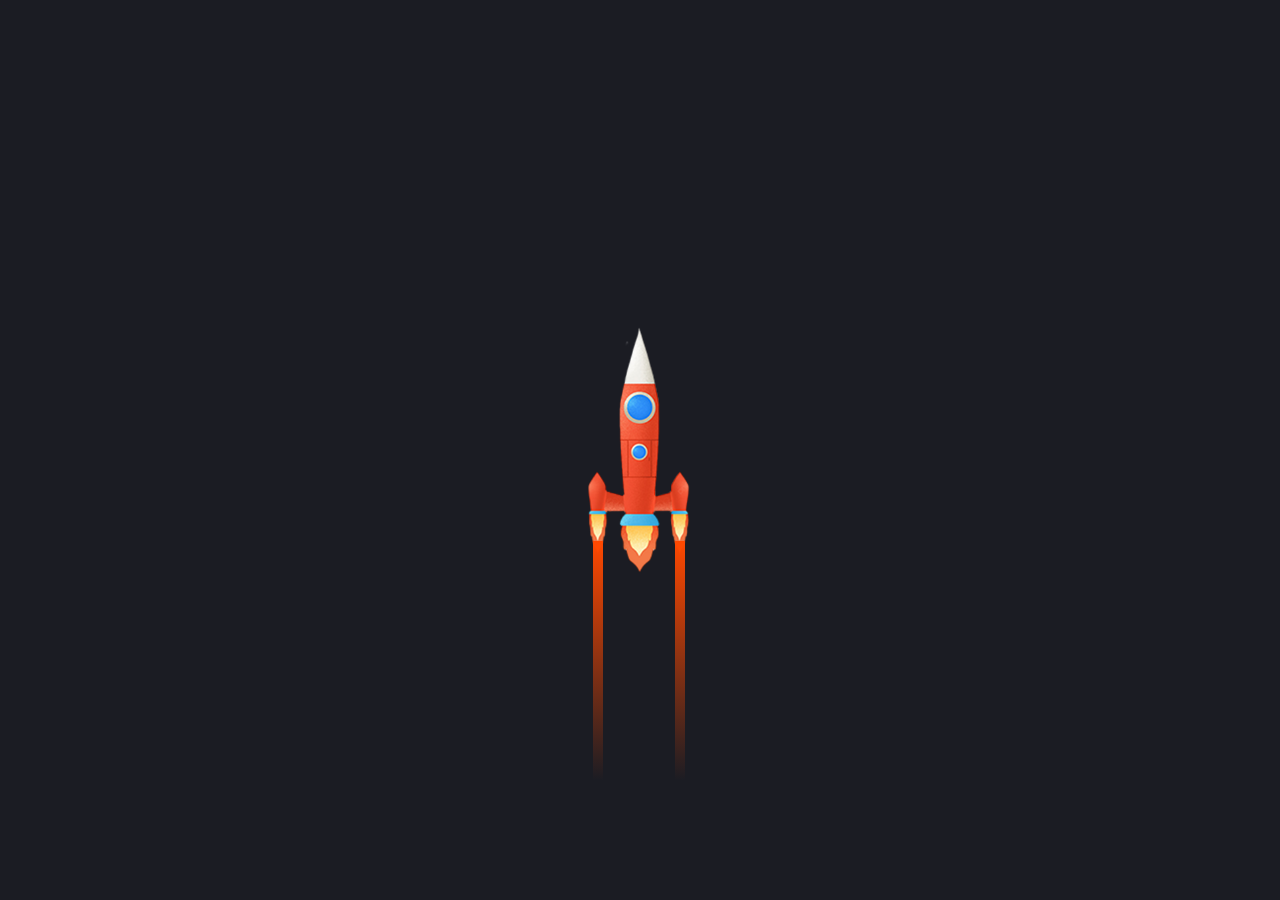
<file: navesHtml/nave1.html>
<!DOCTYPE html>
<html lang="en">
<head>
    <meta charset="UTF-8">
    <meta http-equiv="X-UA-Compatible" content="IE=edge">
    <meta name="viewport" content="width=device-width, initial-scale=1.0">
    <link rel="stylesheet" href="/css/nave1.css">
    <link rel="icon" href="/assets/icon/dev.png">
    <title>Cohete</title>
    <script src="/js/main.js" defer></script>
</head>
<body>
    <div class="scene">
        <div class="rocket">
            <img src="/assets/img/nave/a1.png" alt="">
        </div>
    </div>   
</body>
</html>
</file>
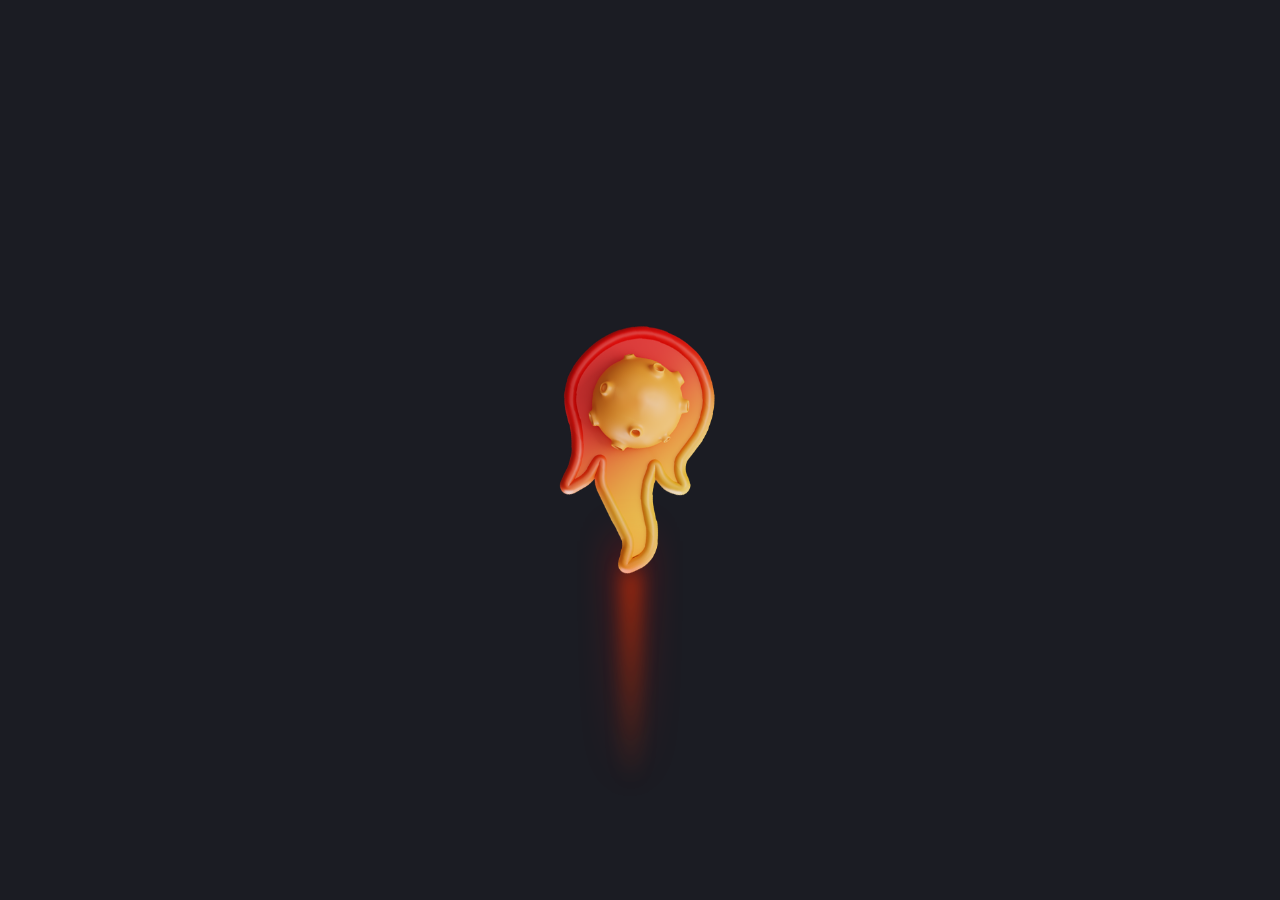
<file: navesHtml/nave2.html>
<!DOCTYPE html>
<html lang="en">
<head>
    <meta charset="UTF-8">
    <meta http-equiv="X-UA-Compatible" content="IE=edge">
    <meta name="viewport" content="width=device-width, initial-scale=1.0">
    <link rel="stylesheet" href="/css/nave2.css">
    <link rel="icon" href="/assets/icon/dev.png">
    <title>Cohete</title>
    <script src="/js/main.js" defer></script>
</head>
<body>
    <div class="scene">
        <div class="rocket">
            <img src="/assets/img/nave/a2.png" alt="">
        </div>
    </div>
</body>
</html>
</file>
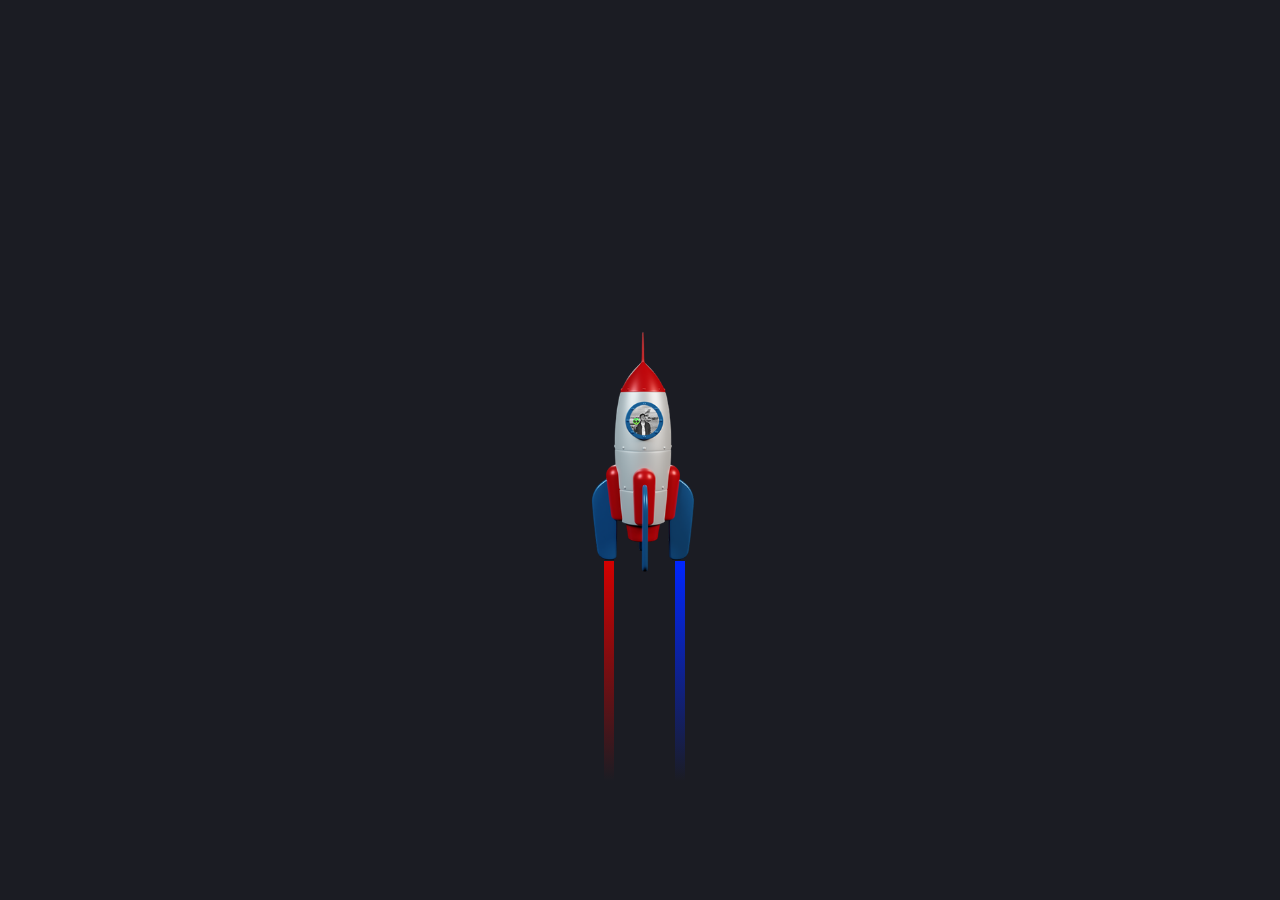
<file: navesHtml/nave3.html>
<!DOCTYPE html>
<html lang="en">
<head>
    <meta charset="UTF-8">
    <meta http-equiv="X-UA-Compatible" content="IE=edge">
    <meta name="viewport" content="width=device-width, initial-scale=1.0">
    <link rel="stylesheet" href="/css/nave3.css">
    <link rel="icon" href="/assets/icon/dev.png">
    <title>Cohete</title>
    <script src="/js/main.js" defer></script>
</head>
<body>
    <div class="scene">
        <div class="rocket">
            <img src="/assets/img/nave/a3.png" alt="">
        </div>
    </div>
</body>
</html>
</file>
<file: css/nave1.css>
*{
    margin: 0;
    padding: 0;
    box-sizing: border-box;
}
/* Efecto pe Mi king con cara de kong */
.scene
{
    position: relative;
    width: 100%;
    height: 100vh;
    background: #1b1c23;
    overflow: hidden;
    display: flex;
    justify-content: center;
    align-items: center;
    
}
.scene i{
    position: absolute;
    top:-250px;
    background: rgba(255,255,255,0.5);
    animation: animateStars linear infinite; 
}
@keyframes animateStars{
    0%{
        transform: translateY(0);
    }100%{
    transform: translateY(200vh);
    }   
}
/* IMG */
img{
    margin-left: 85px;
    width: 50%;
}
.scene .rocket
{
    position: absolute;
    pointer-events: none;
    cursor: pointer;
    animation: animate 0.2s ease infinite ;
}
@keyframes animate {
    0%,100%{
        transform: translateY(-52px) translateX(-50%);
    }
    50%{
        transform: translateY(-48px) translateX(-50%);
    }
    
}
.scene .rocket::before
{
    content: '';
    position: absolute;
    bottom: -200px;
    left: 50%;
    transform: translateX(-50%);
    width: 10px;
    height: 240px;
    background: linear-gradient(#ff4800,transparent);
    margin-left: 40px;
}
.scene .rocket::after
{
    content: '';
    position: absolute;
    bottom: -200px;
    left: 38%;
    transform: translateX(-50%);
    width: 10px;
    height: 240px;
    background: linear-gradient(#ff4800,transparent);
    
}
.scene:active .rocket::before,
.scene:active .rocket::after
{
    background: linear-gradient(#00d9ff,transparent);
    bottom: -300px;
    height: 300px;
    filter: blur(2px);
}
</file>
<file: css/nave2.css>
*{
    margin: 0;
    padding: 0;
    box-sizing: border-box;
}
/* Efecto pe Mi king con cara de kong */
.scene
{
    position: relative;
    width: 100%;
    height: 100vh;
    background: #1b1c23;
    overflow: hidden;
    display: flex;
    justify-content: center;
    align-items: center;
}
.scene i{
    position: absolute;
    top:-250px;
    background: rgba(255,255,255,0.5);
    animation: animateStars linear infinite; 
}
@keyframes animateStars{
    0%{
        transform: translateY(0);
    }100%{
    transform: translateY(200vh);
    }   
}
/* IMG */
img{
    margin-left: 85px;
    width: 50%;
}
.scene .rocket
{
    position: absolute;
    pointer-events: none;
    cursor: pointer;
    animation: animate 0.2s ease infinite ;
}
@keyframes animate {
    0%,100%{
        transform: translateY(-52px) translateX(-50%);
    }
    50%{
        transform: translateY(-48px) translateX(-50%);
    }
    
}
.scene .rocket::before
{
    content: '';
    position: absolute;
    bottom: -200px;
    left: 36%;
    transform: translateX(-50%);
    width: 10px;
    height: 210px;
    background: linear-gradient(#ff4800,transparent);
    margin-left: 40px;
    filter: blur(10px);
}
.scene .rocket::after
{
    content: '';
    position: absolute;
    bottom: -200px;
    left: 47%;
    transform: translateX(-50%);
    width: 10px;
    height: 240px;
    background: linear-gradient(#ff0000,transparent);
    filter: blur(20px);
    
}
.scene:active .rocket::before,
.scene:active .rocket::after
{
    background: linear-gradient(#ff0000,transparent);
    bottom: -300px;
    height: 400px;
    filter: blur(30px);
}
</file>
<file: css/nave3.css>
*{
    margin: 0;
    padding: 0;
    box-sizing: border-box;
}
/* Efecto pe Mi king con cara de kong */
.scene
{
    position: relative;
    width: 100%;
    height: 100vh;
    background: #1b1c23;
    overflow: hidden;
    display: flex;
    justify-content: center;
    align-items: center;
}
.scene i{
    position: absolute;
    top:-250px;
    background: rgba(255,255,255,0.5);
    animation: animateStars linear infinite; 
}
@keyframes animateStars{
    0%{
        transform: translateY(0);
    }100%{
    transform: translateY(200vh);
    }   
}
/* IMG */
img{
    margin-left: 85px;
    width: 50%;
}
.scene .rocket
{
    position: absolute;
    pointer-events: none;
    cursor: pointer;
    animation: animate 0.2s ease infinite ;
}
@keyframes animate {
    0%,100%{
        transform: translateY(-52px) translateX(-50%);
    }
    50%{
        transform: translateY(-48px) translateX(-50%);
    }
    
}
.scene .rocket::before
{
    content: '';
    position: absolute;
    bottom: -200px;
    left: 50%;
    transform: translateX(-50%);
    width: 10px;
    height: 220px;
    background: linear-gradient(#0026ff,transparent);
    margin-left: 40px;
}
.scene .rocket::after
{
    content: '';
    position: absolute;
    bottom: -200px;
    left: 41%;
    transform: translateX(-50%);
    width: 10px;
    height: 220px;
    background: linear-gradient(#d30000,transparent);
    
}
.scene:active .rocket::before,
.scene:active .rocket::after
{
    background: linear-gradient(#00d9ff,transparent);
    bottom: -300px;
    height: 300px;
    filter: blur(2px);
}
</file>
